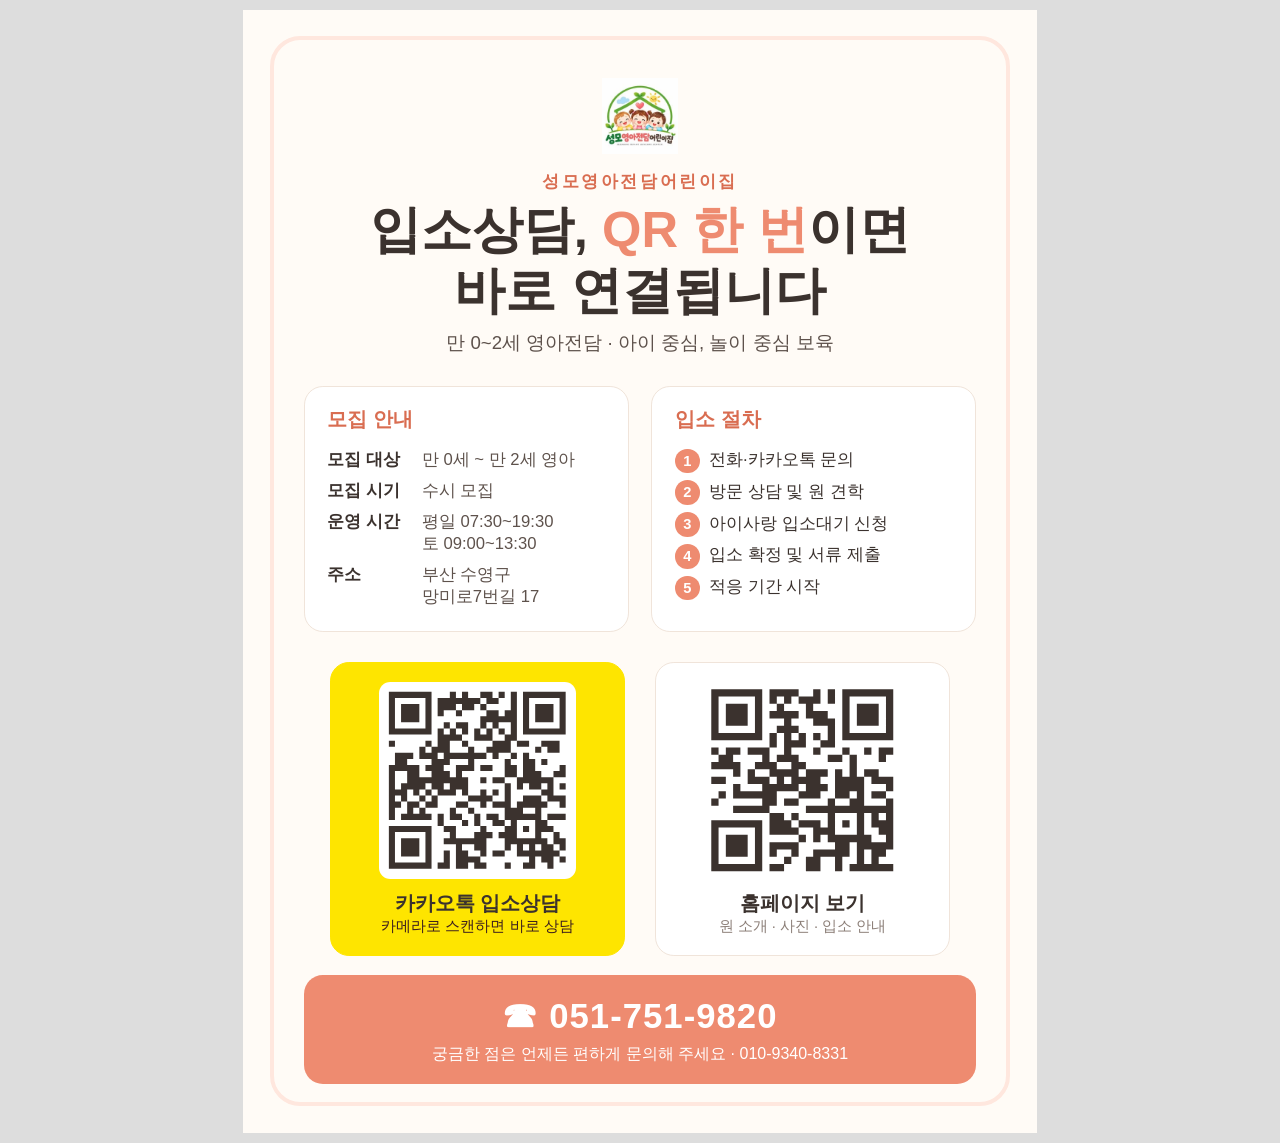
<file: admission-flyer.html>
<!doctype html>
<html lang="ko"><head><meta charset="utf-8">
<meta name="viewport" content="width=device-width,initial-scale=1">
<title>입소상담 안내문 | 성모영아전담어린이집</title>
<style>
@page{size:A4;margin:0}
*{box-sizing:border-box;margin:0}
body{background:#ddd;font-family:'Noto Sans KR','Apple SD Gothic Neo','Malgun Gothic',sans-serif;color:#3B322E;-webkit-print-color-adjust:exact;print-color-adjust:exact}
.page{width:210mm;height:297mm;margin:10px auto;background:#FFFBF6;padding:14mm 16mm;display:flex;flex-direction:column;position:relative;overflow:hidden}
.page:before{content:"";position:absolute;inset:7mm;border:1.2mm solid #FFE7DE;border-radius:8mm;pointer-events:none}
.top{text-align:center;padding-top:4mm}
.top img{height:20mm;margin-bottom:3mm}
.eyebrow{color:#D96D51;font-weight:700;letter-spacing:.15em;font-size:13pt}
h1{font-size:38pt;line-height:1.2;margin:2mm 0;font-weight:900}
h1 em{font-style:normal;color:#EE8B70}
.sub{font-size:14pt;color:#5E524C}
.info{display:flex;gap:6mm;margin:8mm 0 6mm}
.box{flex:1;background:#fff;border:.4mm solid #F0E4DA;border-radius:5mm;padding:5mm 6mm}
.box h2{font-size:15pt;color:#D96D51;margin-bottom:3mm}
.box dl div{display:flex;gap:3mm;font-size:12.5pt;padding:1.2mm 0}
.box dt{width:22mm;font-weight:700;flex:none}
.box dd{color:#5E524C}
.steps{list-style:none;padding:0;counter-reset:s}
.steps li{counter-increment:s;font-size:12.5pt;padding:1.3mm 0 1.3mm 9mm;position:relative}
.steps li:before{content:counter(s);position:absolute;left:0;top:1.2mm;width:6.5mm;height:6.5mm;border-radius:50%;background:#EE8B70;color:#fff;font-weight:700;font-size:11pt;text-align:center;line-height:6.5mm}
.qrs{display:flex;gap:8mm;justify-content:center;margin:2mm 0 5mm}
.qr{width:78mm;text-align:center;background:#fff;border:.4mm solid #F0E4DA;border-radius:5mm;padding:5mm}
.qr svg{width:52mm;height:52mm;display:block;margin:0 auto 3mm}
.qr b{display:block;font-size:15pt}
.qr span{font-size:11pt;color:#8C7F78}
.qr.k{background:#FEE500;border-color:#FEE500}.qr.k span{color:#3C1E1E}.qr.k svg{background:#fff;border-radius:3mm;padding:1mm}
.tel{margin-top:auto;text-align:center;background:#EE8B70;color:#fff;border-radius:5mm;padding:5mm}
.tel b{font-size:26pt;letter-spacing:.03em}
.tel div{font-size:12pt;margin-top:1mm}
@media print{body{background:none}.page{margin:0}}
</style></head><body>
<div class="page">
  <div class="top">
    <img src="assets/img/logo.png" alt="" onerror="this.style.display='none'">
    <p class="eyebrow">성모영아전담어린이집</p>
    <h1>입소상담, <em>QR 한 번</em>이면<br>바로 연결됩니다</h1>
    <p class="sub">만 0~2세 영아전담 · 아이 중심, 놀이 중심 보육</p>
  </div>
  <div class="info">
    <div class="box"><h2>모집 안내</h2><dl>
      <div><dt>모집 대상</dt><dd>만 0세 ~ 만 2세 영아</dd></div>
      <div><dt>모집 시기</dt><dd>수시 모집</dd></div>
      <div><dt>운영 시간</dt><dd>평일 07:30~19:30<br>토 09:00~13:30</dd></div>
      <div><dt>주소</dt><dd>부산 수영구<br>망미로7번길 17</dd></div></dl></div>
    <div class="box"><h2>입소 절차</h2><ol class="steps">
      <li>전화·카카오톡 문의</li><li>방문 상담 및 원 견학</li>
      <li>아이사랑 입소대기 신청</li><li>입소 확정 및 서류 제출</li><li>적응 기간 시작</li></ol></div>
  </div>
  <div class="qrs">
    <div class="qr k"><svg xmlns="http://www.w3.org/2000/svg" viewBox="0 0 31 31" class="segno"><path class="qrline" stroke="#3b322e" d="M1 1.5h7m3 0h1m1 0h1m2 0h2m1 0h1m1 0h1m1 0h7m-29 1h1m5 0h1m1 0h7m1 0h2m2 0h1m1 0h1m5 0h1m-29 1h1m1 0h3m1 0h1m1 0h3m1 0h2m1 0h1m4 0h1m1 0h1m1 0h3m1 0h1m-29 1h1m1 0h3m1 0h1m1 0h1m2 0h1m4 0h2m1 0h2m1 0h1m1 0h3m1 0h1m-29 1h1m1 0h3m1 0h1m8 0h6m1 0h1m1 0h3m1 0h1m-29 1h1m5 0h1m2 0h1m1 0h2m2 0h1m1 0h1m2 0h1m1 0h1m5 0h1m-29 1h7m1 0h1m1 0h1m1 0h1m1 0h1m1 0h1m1 0h1m1 0h1m1 0h7m-21 1h4m2 0h3m2 0h2m-21 1h1m5 0h1m1 0h2m2 0h1m4 0h3m1 0h2m2 0h3m-23 1h1m1 0h3m3 0h1m2 0h4m4 0h1m1 0h2m-27 1h3m1 0h3m1 0h7m1 0h1m2 0h1m1 0h1m-22 1h2m4 0h3m3 0h1m5 0h1m2 0h2m1 0h1m-26 1h5m1 0h3m2 0h3m1 0h2m2 0h2m1 0h2m4 0h1m-29 1h1m2 0h2m2 0h3m1 0h1m7 0h2m1 0h3m2 0h2m-29 1h1m2 0h10m2 0h1m1 0h2m2 0h6m-27 1h1m1 0h4m1 0h2m1 0h3m6 0h1m1 0h1m1 0h2m1 0h1m1 0h1m-29 1h3m1 0h1m1 0h1m1 0h3m1 0h1m2 0h1m1 0h1m1 0h1m5 0h2m-27 1h1m1 0h1m2 0h1m1 0h1m5 0h4m2 0h1m2 0h3m1 0h3m-29 1h2m1 0h2m1 0h2m3 0h2m2 0h1m1 0h3m1 0h5m2 0h1m-29 1h1m2 0h1m1 0h1m4 0h1m2 0h1m5 0h3m2 0h1m-25 1h1m1 0h5m1 0h1m1 0h2m2 0h1m1 0h2m1 0h6m1 0h3m-21 1h1m3 0h1m1 0h1m2 0h2m1 0h1m3 0h2m-26 1h7m2 0h2m4 0h1m3 0h2m1 0h1m1 0h3m-27 1h1m5 0h1m3 0h1m3 0h3m1 0h3m3 0h1m2 0h1m-28 1h1m1 0h3m1 0h1m2 0h7m3 0h7m1 0h2m-29 1h1m1 0h3m1 0h1m4 0h1m2 0h2m3 0h1m1 0h1m1 0h1m1 0h2m1 0h1m-29 1h1m1 0h3m1 0h1m2 0h1m1 0h2m2 0h1m1 0h2m2 0h7m-28 1h1m5 0h1m2 0h1m1 0h4m8 0h1m1 0h2m1 0h1m-29 1h7m1 0h2m1 0h2m1 0h2m3 0h1m2 0h2m2 0h1"/></svg>
<b>카카오톡 입소상담</b><span>카메라로 스캔하면 바로 상담</span></div>
    <div class="qr"><svg xmlns="http://www.w3.org/2000/svg" viewBox="0 0 27 27" class="segno"><path class="qrline" stroke="#3b322e" d="M1 1.5h7m1 0h4m2 0h1m1 0h1m1 0h7m-25 1h1m5 0h1m1 0h1m1 0h1m1 0h3m1 0h1m1 0h1m5 0h1m-25 1h1m1 0h3m1 0h1m2 0h1m3 0h1m4 0h1m1 0h3m1 0h1m-25 1h1m1 0h3m1 0h1m1 0h4m1 0h3m2 0h1m1 0h3m1 0h1m-25 1h1m1 0h3m1 0h1m3 0h1m3 0h3m1 0h1m1 0h3m1 0h1m-25 1h1m5 0h1m2 0h3m4 0h1m1 0h1m5 0h1m-25 1h7m1 0h1m1 0h1m1 0h1m1 0h1m1 0h1m1 0h7m-17 1h1m1 0h3m2 0h2m-17 1h1m1 0h2m1 0h3m2 0h1m3 0h1m3 0h1m2 0h1m1 0h2m-24 1h2m4 0h1m1 0h3m4 0h2m1 0h1m3 0h1m-24 1h4m2 0h3m2 0h2m6 0h1m-17 1h1m1 0h1m2 0h4m1 0h3m1 0h1m1 0h1m1 0h2m-23 1h2m3 0h3m1 0h1m1 0h4m2 0h4m1 0h3m-22 1h1m3 0h5m1 0h3m1 0h4m3 0h1m-24 1h1m1 0h6m3 0h3m2 0h2m1 0h1m1 0h2m-24 1h1m6 0h2m1 0h2m4 0h1m2 0h2m3 0h1m-22 1h5m5 0h12m-17 1h2m1 0h1m4 0h1m3 0h1m1 0h1m1 0h1m-25 1h7m1 0h3m1 0h3m1 0h1m1 0h1m1 0h1m1 0h3m-25 1h1m5 0h1m1 0h4m2 0h3m3 0h1m2 0h2m-25 1h1m1 0h3m1 0h1m5 0h1m1 0h1m1 0h6m2 0h1m-25 1h1m1 0h3m1 0h1m1 0h4m5 0h2m1 0h5m-25 1h1m1 0h3m1 0h1m1 0h1m2 0h1m2 0h5m1 0h1m1 0h2m-24 1h1m5 0h1m3 0h1m2 0h2m2 0h1m2 0h1m1 0h1m-23 1h7m1 0h2m3 0h2m2 0h1m1 0h6"/></svg>
<b>홈페이지 보기</b><span>원 소개 · 사진 · 입소 안내</span></div>
  </div>
  <div class="tel"><b>☎ 051-751-9820</b><div>궁금한 점은 언제든 편하게 문의해 주세요 · 010-9340-8331</div></div>
</div></body></html>
</file>
